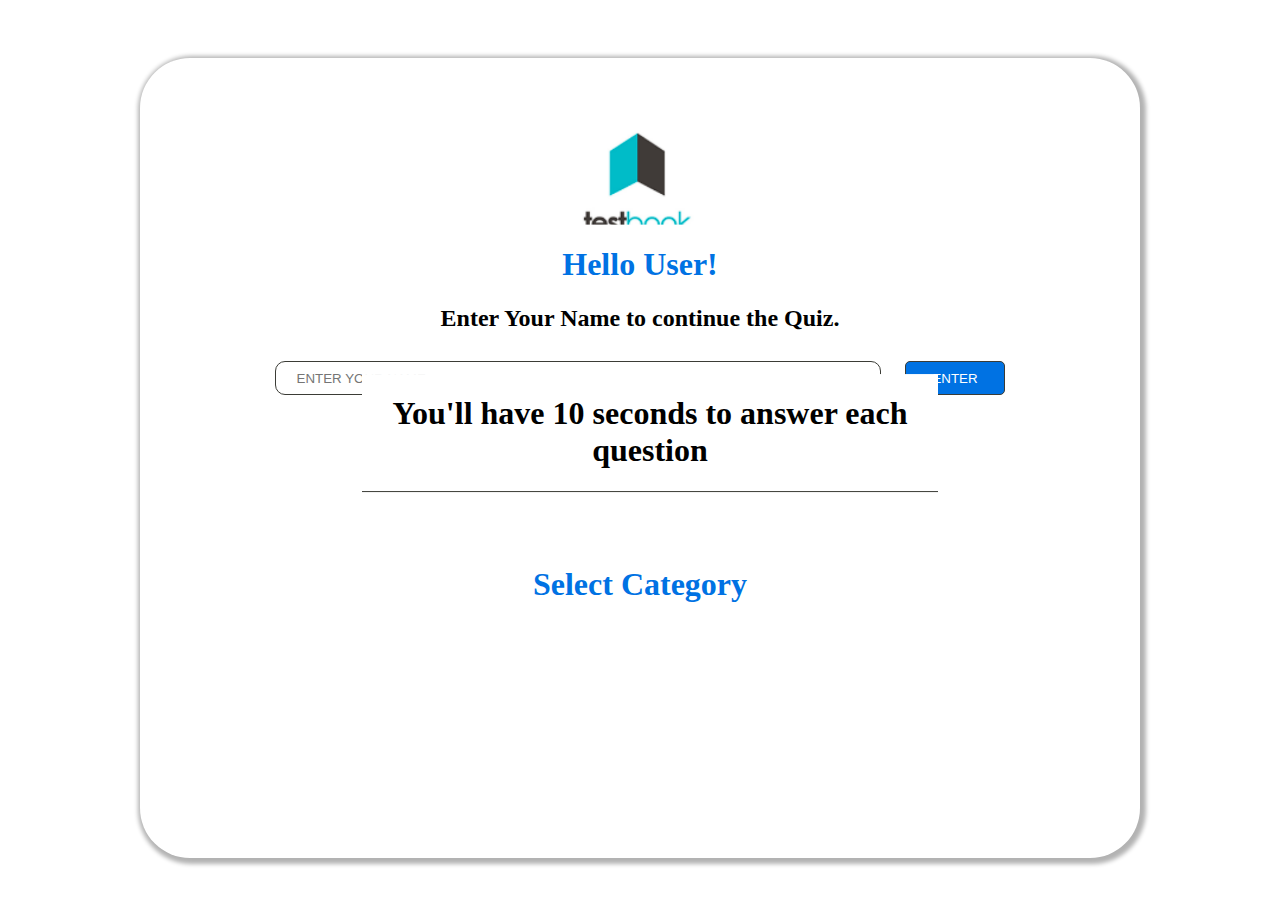
<file: index.html>
<!DOCTYPE html>
<html lang="en">
<head>
  <meta charset="UTF-8">
  <meta name="viewport" content="width=device-width, initial-scale=1.0">
  <link rel="stylesheet" href="/CSS/style.css">
  
  <title>Quiz Web Application</title>
</head>
<body>
  <div class="container">
    <div class="box">
      <!-- Logo -->
      <div class="logo">
        <img src="/assets/textbook logo.png" alt="Test-book Logo">
      </div>

      <!-- Text section -->
      <div class="text">
        <h1>Hello User!</h1>
        <h2>Enter Your Name to continue the Quiz.</h2>
      </div>

      <!-- Form section -->
      <div class="form">
        <!-- Name input field -->
        <input class="Input" type="text" id="nameInput" placeholder="     ENTER YOUR NAME...">
        <!-- Enter button -->
        <button type="submit" onclick="startQuiz()">ENTER</button>
      </div>

      <!-- Text section -->
      <div class="text1">
        <h1>You'll have 10 seconds to answer each question</h1>
      </div>

      <!-- Category selection section -->
      <div class="category">
        <h1>Select Category</h1>
        <div class="options">
          <!-- Category options will be dynamically added here -->
        </div>
      </div>
    </div>
  </div>

  <!-- External JavaScript file -->
  <script src="/Script/index.js"></script>
</body>
</html>
</file>
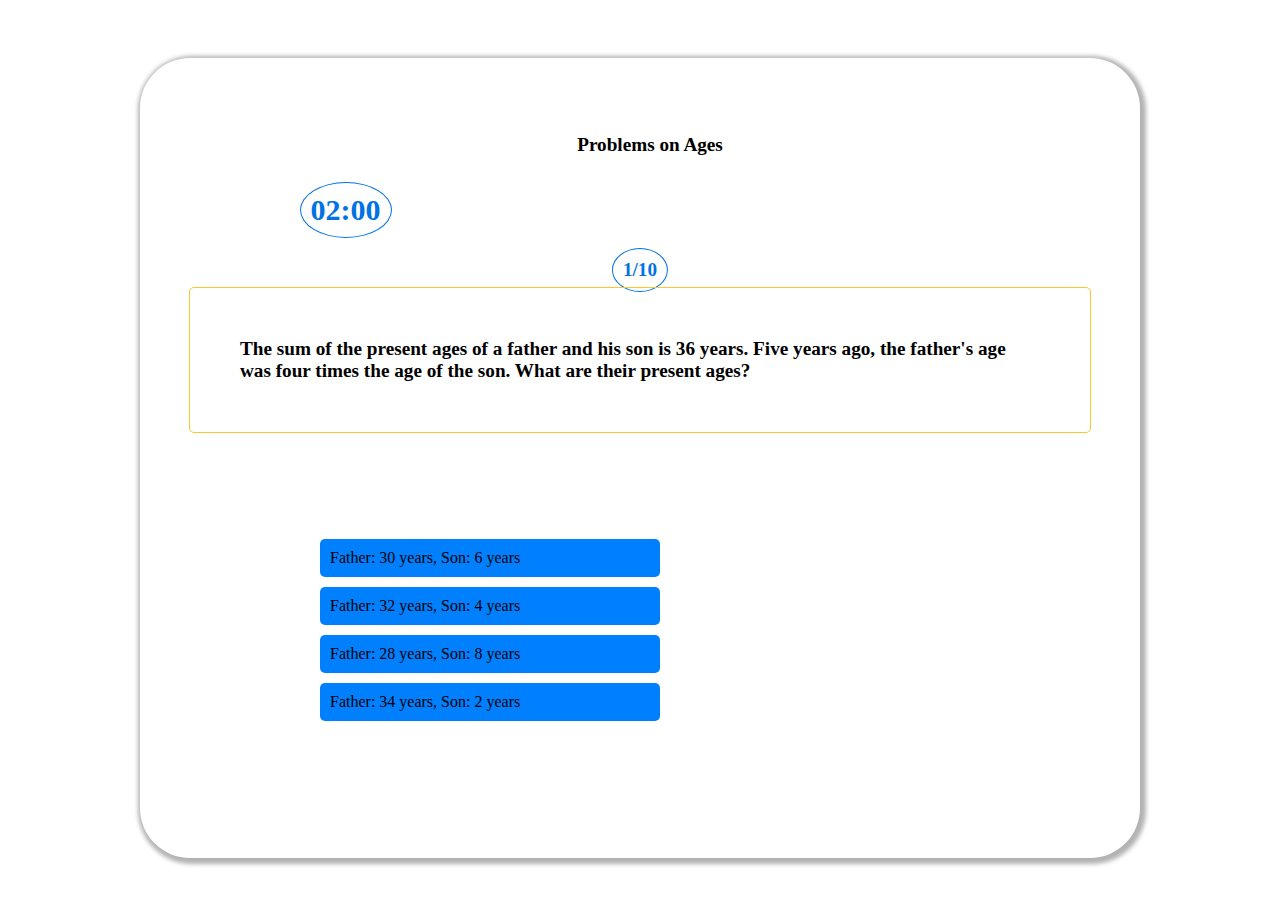
<file: ages.html>
<!DOCTYPE html>
<html lang="en">
<head>
    <meta charset="UTF-8">
    <meta name="viewport" content="width=device-width, initial-scale=1.0">
    <link rel="stylesheet" href="/CSS/ages.css">
    
    <title>Problems on Ages</title>
</head>
<body>
    <div class="container">
        <div class="box">
            <!-- Heading -->
            <p class="heading">Problems on Ages</p>
            
            <!-- Timer display -->
            <p class="timer"></p>
            
            <!-- Question section -->
            <div class="question">
                <span id="questionno"></span> <!-- Placeholder for question number -->
                <span id="questiontxt"></span> <!-- Placeholder for question text -->
            </div>
            
            <!-- Options section -->
            <div class="options-que"> 
                <!-- Option 1 -->
                <input type="radio" name="option" id="opt1" value="opt1">
                <label for="opt1" id="label1"></label><br>
                
                <!-- Option 2 -->
                <input type="radio" name="option" id="opt2" value="opt2">
                <label for="opt2" id="label2"></label><br>
        
                <!-- Option 3 -->
                <input type="radio" name="option" id="opt3" value="opt3">
                <label for="opt3" id="label3"></label><br>
                
                <!-- Option 4 -->
                <input type="radio" name="option" id="opt4" value="opt4">
                <label for="opt4" id="label4"></label><br>
            </div>
            
            <!-- Next button -->
            <button class="next-btn">Next Question</button>
        </div>
    </div>

    <!-- External JavaScript file -->
    <script src="/Script/ages.js"></script>
</body>
</html>
</file>
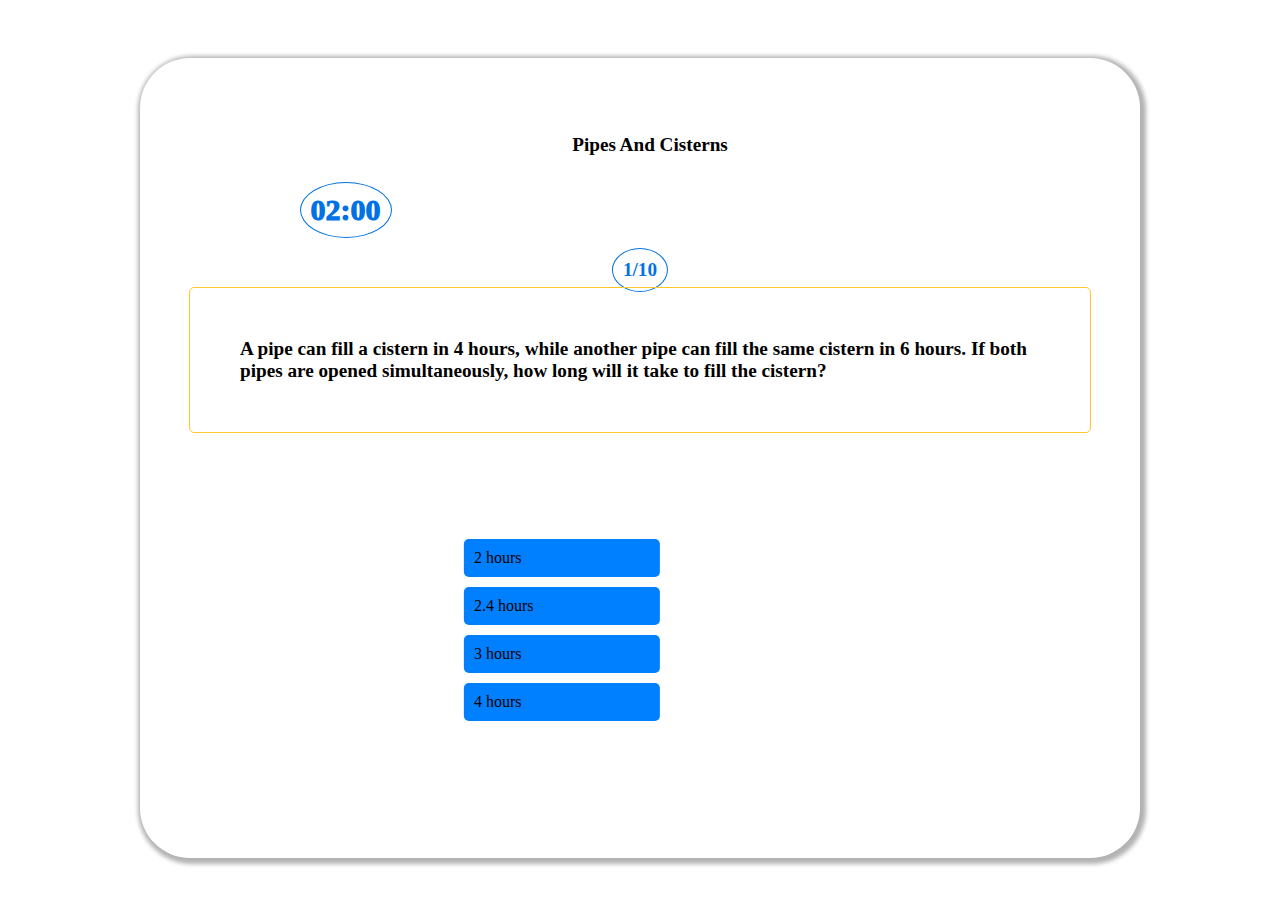
<file: pipes.html>
<!DOCTYPE html>
<html lang="en">
<head>
    <meta charset="UTF-8">
    <meta name="viewport" content="width=device-width, initial-scale=1.0">
    <link rel="stylesheet" href="/CSS/Pipes.css">
    
    <title>Quiz_page</title>
</head>
<body>
    <div class="container">
        <div class="box">
            <!-- Heading -->
            <p class="heading">Pipes And Cisterns</p>
            
            <!-- Timer display -->
            <p class="timer"></p>
            
            <!-- Question section -->
            <div class="question">
                <span id="questionno"></span> <!-- Placeholder for question number -->
                <span id="questiontxt"></span> <!-- Placeholder for question text -->
            </div>
            
            <!-- Options section -->
            <div class="options-que"> 
                <!-- Option 1 -->
                <input type="radio" name="option" id="opt1" value="opt1">
                <label for="opt1" id="label1"></label><br>
                
                <!-- Option 2 -->
                <input type="radio" name="option" id="opt2" value="opt2">
                <label for="opt2" id="label2"></label><br>
        
                <!-- Option 3 -->
                <input type="radio" name="option" id="opt3" value="opt3">
                <label for="opt3" id="label3"></label><br>
                
                <!-- Option 4 -->
                <input type="radio" name="option" id="opt4" value="opt4">
                <label for="opt4" id="label4"></label><br>
            </div>
            
            <!-- Next button -->
            <button class="next-btn">Next Question</button>
        </div>
    </div>

    <!-- External JavaScript file -->
    <script src="/Script/pipes.js"></script>
</body>
</html>
</file>
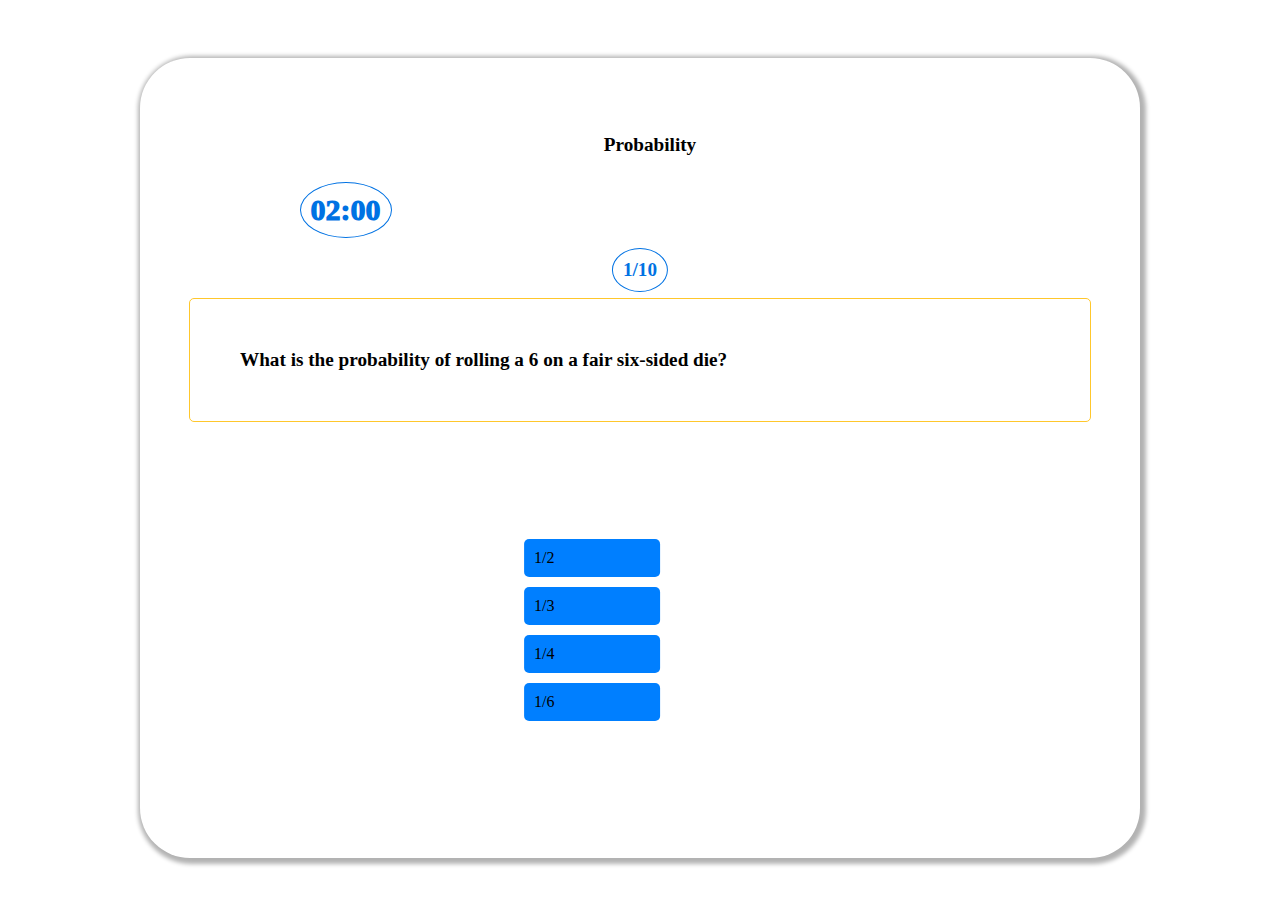
<file: Prob.html>
<!DOCTYPE html>
<html lang="en">
<head>
    <meta charset="UTF-8">
    <meta name="viewport" content="width=device-width, initial-scale=1.0">
    <link rel="stylesheet" href="/CSS/prob.css">
    
    <title>Probability</title>
</head>
<body>
    <div class="container">
        <div class="box">
            <!-- Heading -->
            <p class="heading">Probability</p>
            
            <!-- Timer display -->
            <p class="timer"></p>
            
            <!-- Question section -->
            <div class="question">
                <span id="questionno"></span> <!-- Placeholder for question number -->
                <span id="questiontxt"></span> <!-- Placeholder for question text -->
            </div>
            
            <!-- Options section -->
            <div class="options-que"> 
                <!-- Option 1 -->
                <input type="radio" name="option" id="opt1" value="opt1">
                <label for="opt1" id="label1"></label><br>
                
                <!-- Option 2 -->
                <input type="radio" name="option" id="opt2" value="opt2">
                <label for="opt2" id="label2"></label><br>
        
                <!-- Option 3 -->
                <input type="radio" name="option" id="opt3" value="opt3">
                <label for="opt3" id="label3"></label><br>
                
                <!-- Option 4 -->
                <input type="radio" name="option" id="opt4" value="opt4">
                <label for="opt4" id="label4"></label><br>
            </div>
            
            <!-- Next button -->
            <button class="next-btn">Next Question</button>
        </div>
    </div>

    <!-- External JavaScript file -->
    <script src="/Script/prob.js"></script>
</body>
</html>
</file>
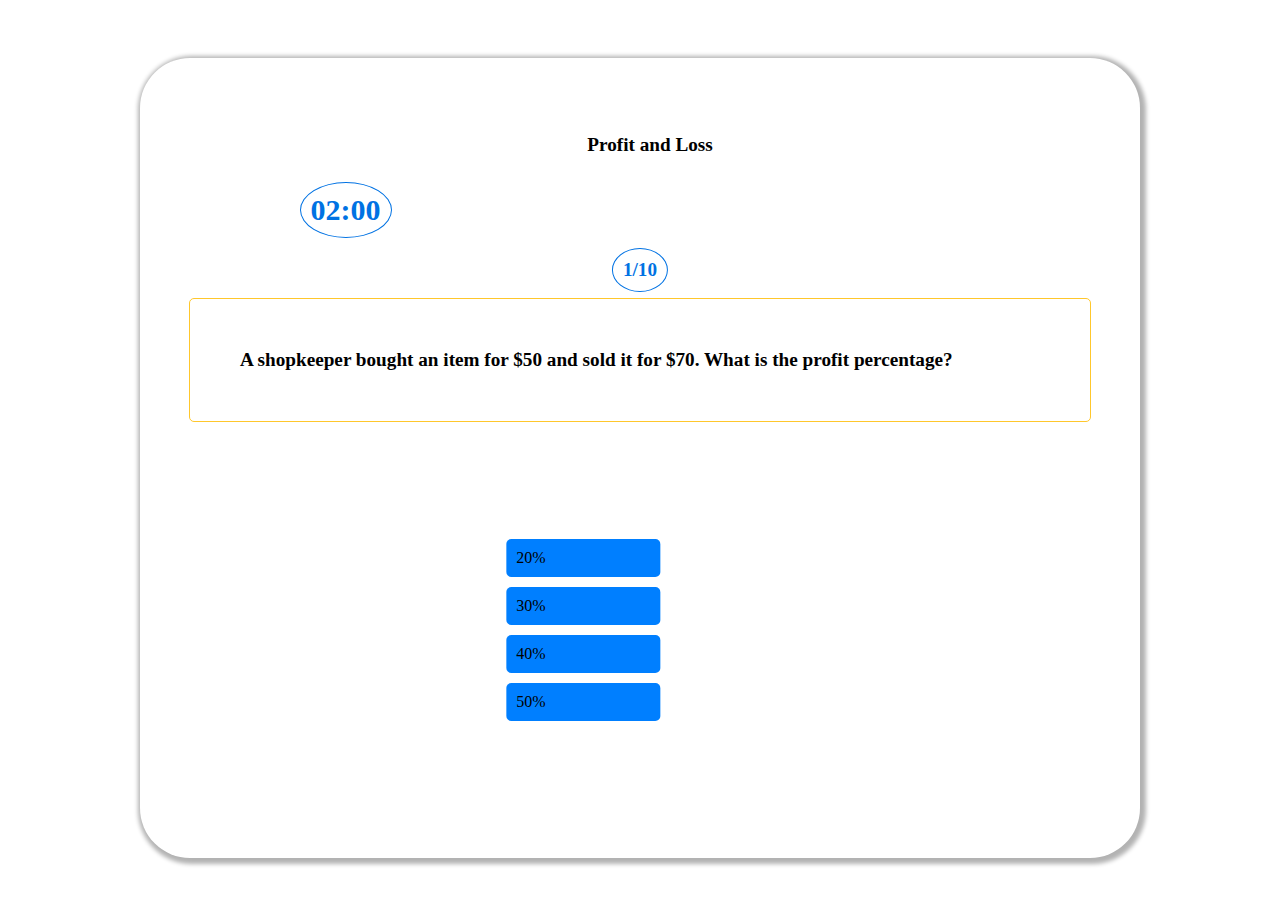
<file: profitloss.html>
<!DOCTYPE html>
<html lang="en">
<head>
    <meta charset="UTF-8">
    <meta name="viewport" content="width=device-width, initial-scale=1.0">
    <link rel="stylesheet" href="/CSS/profitloss.css">
    
    <title>Profit and Loss</title>
</head>
<body>
    <div class="container">
        <div class="box">
            <!-- Heading -->
            <p class="heading">Profit and Loss</p>
            
            <!-- Timer display -->
            <p class="timer"></p>
            
            <!-- Question section -->
            <div class="question">
                <span id="questionno"></span> <!-- Placeholder for question number -->
                <span id="questiontxt"></span> <!-- Placeholder for question text -->
            </div>
            
            <!-- Options section -->
            <div class="options-que"> 
                <!-- Option 1 -->
                <input type="radio" name="option" id="opt1" value="opt1">
                <label for="opt1" id="label1"></label><br>
                
                <!-- Option 2 -->
                <input type="radio" name="option" id="opt2" value="opt2">
                <label for="opt2" id="label2"></label><br>
        
                <!-- Option 3 -->
                <input type="radio" name="option" id="opt3" value="opt3">
                <label for="opt3" id="label3"></label><br>
                
                <!-- Option 4 -->
                <input type="radio" name="option" id="opt4" value="opt4">
                <label for="opt4" id="label4"></label><br>
            </div>
            
            <!-- Next button -->
            <button class="next-btn">Next Question</button>
        </div>
    </div>

    <!-- External JavaScript file -->
    <script src="/Script/profitloss.js"></script>
</body>
</html>
</file>
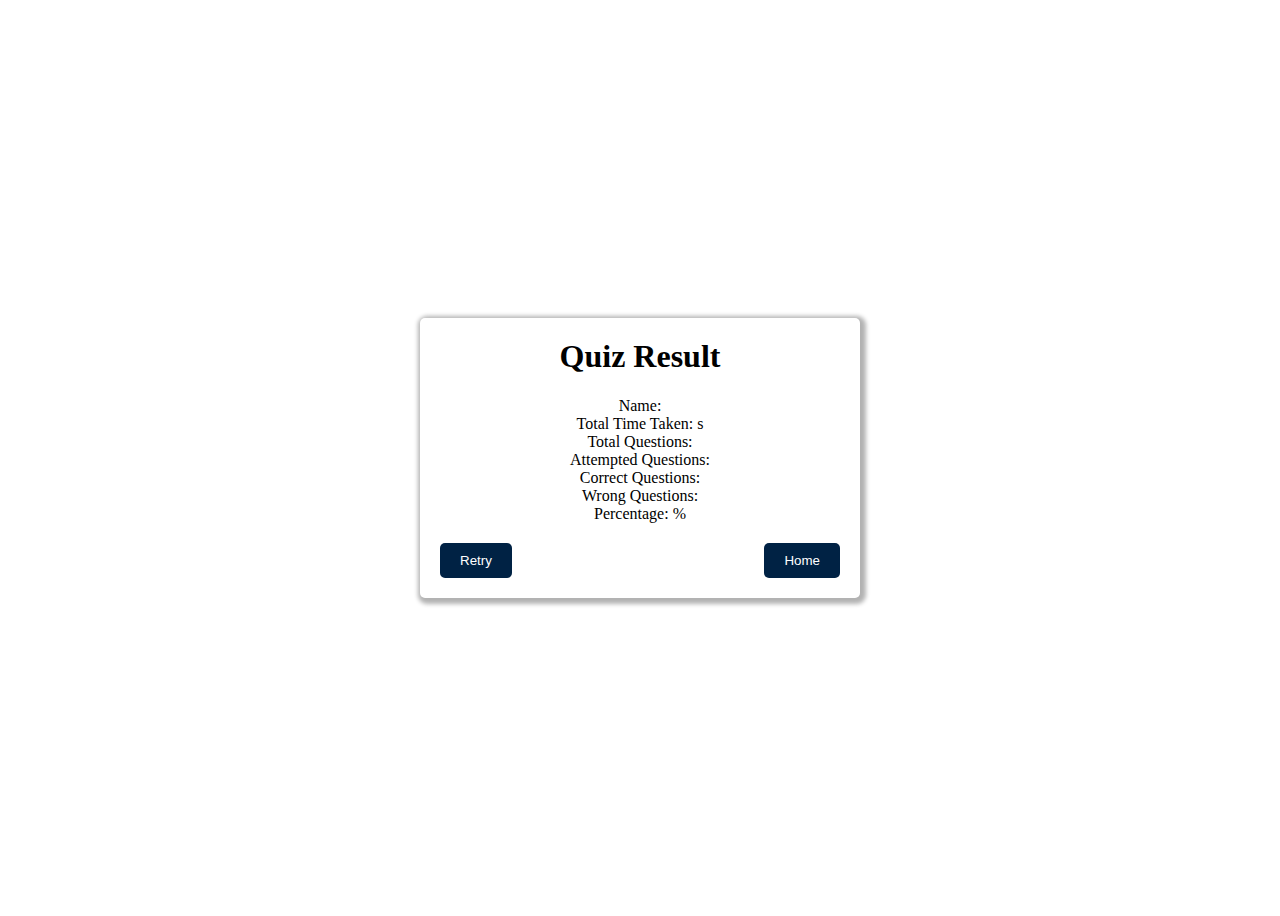
<file: result.html>
<!DOCTYPE html>
<html>
<head>
  <title>Quiz Result</title>
  <link rel="stylesheet" href="/CSS/result.css">
</head>
<body>
  <div class="container">
    <div class="box">
      <h1>Quiz Result</h1>
      <div class="result_page">
        <div class="result">Name: </div>
        <div class="result">Total Time Taken: <span id="total-time"></span>s</div>
        <div class="result">Total Questions: <span id="total-questions"></span></div>
        <div class="result">Attempted Questions: <span id="attempted-questions"></span></div>
        <div class="result">Correct Questions: <span id="correct-questions"></span></div>
        <div class="result">Wrong Questions: <span id="wrong-questions"></span></div>
        <div class="result">Percentage: <span id="percentage"></span>%</div>
      </div>
      <div class="btn_result">
        <button id="retry-button">Retry</button>
        <button id="home-button">Home</button>
      </div>
    </div>
  </div>
  
  <script>
    const urlParams = new URLSearchParams(window.location.search);
    
    // Retrieve query parameters from the URL
    const totalTime = urlParams.get("totalTime");
    const totalQuestions = urlParams.get("totalQuestions");
    const attemptedQuestions = urlParams.get("attemptedQuestions");
    const correctQuestions = urlParams.get("correctQuestions");
    const wrongQuestions = urlParams.get("wrongQuestions");
    const percentage = urlParams.get("percentage");
    
    // Update the result elements with the retrieved values
    document.getElementById("total-time").textContent = totalTime;
    document.getElementById("total-questions").textContent = totalQuestions;
    document.getElementById("attempted-questions").textContent = attemptedQuestions;
    document.getElementById("correct-questions").textContent = correctQuestions;
    document.getElementById("wrong-questions").textContent = wrongQuestions;
    document.getElementById("percentage").textContent = percentage;
    
    // Retry quiz function
    function retryQuiz() {
      // Redirect to the quiz page or reset quiz state
      window.location.href = "./index.html";
    }
    
    // Home function
    function backToHome() {
      // Redirect to the home page
      window.location.href = "./index.html";
    }
    
    // Add event listeners to the buttons
    document.getElementById("retry-button").addEventListener("click", retryQuiz);
    document.getElementById("home-button").addEventListener("click", backToHome);
  </script>
</body>
</html>
</file>
<file: CSS/style.css>
/* Set background color for all elements */
* {
  background-color: #fff;
}

/* Center the container */
.container {
  display: flex;
  justify-content: center;
  align-items: center;
  height: 100vh;
}

/* Style the box container */
.box {
  width: 1000px;
  height: 800px;
  background-color: #fff;
  box-shadow: 2px 2px 4px 4px rgba(0, 0, 0, 0.3);
  border-radius: 50px;
}

/* Style the logo section */
.logo {
  position: absolute;
  top: 21%;
  left: 50%;
  transform: translate(-50%, -50%);
}

.logo img {
  width: 170px;
}

/* Style the text section */
.box .text {
  position: absolute;
  top: 32%;
  left: 50%;
  transform: translate(-50%, -50%);
}

.box .text h1 {
  color: #0072e3;
  text-align: center;
}

/* Style the form section */
.box .form {
  position: absolute;
  top: 42%;
  left: 50%;
  transform: translate(-50%, -50%);
  display: flex;
  flex-direction: row;
  gap: 1.5rem;
}

.box .Input {
  width: 600px;
  border: 1px solid #3b3c36;
  border-radius: 10px;
  height: 30px;
}

.box .form button {
  border-radius: 5px;
  border: 1px solid #3b3c36;
  width: 100px;
  height: 34px;
  background: #0072e3;
  color: #fff;
  cursor: pointer; 
}

/* Style the text1 section */
.box .text1 {
  position: absolute;
  top: 47%;
  left: 50%;
  transform: translate(-50%, -50%);
  border-bottom: 1px solid #3b3c36;
  width: 45%;
  text-align: center;
  margin: 10px;
}

/* Style the category section */
.box .category {
  position: absolute;
  top: 65%;
  left: 50%;
  transform: translate(-50%, -50%);
  text-align: center;
}

.box .category h1 {
  color: #0072e3;
}

/* Style the options section */
.box .options {
  display: flex;
  flex-wrap: wrap;
  gap: 42px;
  justify-content: space-between;
}

.box .options button {
  flex-basis: 45%;
  padding: 10px;
  border-radius: 5px;
  font-size: larger;
  background-color: #89cff0;
  border: 1px solid #007fff;
  cursor: pointer;
}
</file>
<file: CSS/ages.css>
/* CSS for Quiz Web Application */

/* Set background color for all elements */
* {
  background-color: #fff;
}

.container {
  display: flex;
  justify-content: center;
  align-items: center;
  height: 100vh;
}

.box {
  width: 1000px;
  height: 800px;
  background-color: #fff;
  box-shadow: 2px 2px 4px 4px rgba(0, 0, 0, 0.3);
  border-radius: 50px;
}

.heading {
  /* Style the heading section */
  position: absolute;
  top: 15%;
  left: 50%;
  transform: translate(-50%, -50%);
  text-align: center;
  font-size: larger;
  font-weight: bold;
  margin: 10px;
}

.timer {
  /* Style the timer section */
  position: absolute;
  top: 20%;
  left: 27%;
  transform: translate(-50%, -50%);
  font-size: 30px;
  font-weight: 600;
  padding: 10px;
  border: 1px solid #0072e3;
  border-radius: 50%;
  color: #0072e3;
}

#questionno {
  /* Style the question number section */
  position: absolute;
  top: 30%;
  left: 50%;
  transform: translate(-50%, -50%);
  border: 1px solid #0072e3;
  border-radius: 50%;
  padding: 10px;
  color: #0072e3;
  font-weight: bolder;
  font-size: larger;
}

#questiontxt {
  /* Style the question text section */
  position: absolute;
  top: 40%;
  left: 50%;
  transform: translate(-50%, -50%);
  width: 800px;
  border: 1.5px solid #ffc72c;
  font-size: larger;
  font-weight: bolder;
  border-radius: 5px;
  background: transparent;
  padding: 50px;
}

.options-que {
  /* Style the options section */
  position: absolute;
  top: 70%;
  left: 50%;
  transform: translate(-50%, -50%);
  display: flex;
  flex-wrap: wrap;
  gap: 10px;
}

  /* Hide the radio input */  
.options-que input[type="radio"] {
  display: none;
}



  /* Style the option labels */
.options-que label {
  flex-basis: 50%;
  padding: 10px;
  border-radius: 5px;
  background-color: #007fff;
  cursor: pointer;
}

/* Style the option labels on hover */
.options-que label:hover {
  background-color: #0072e3;
}

/* Style the next button */
.next-btn {
  position: absolute;
  bottom: 10%;
  left: 50%;
  transform: translate(-50%, -50%);
  padding: 10px;
  border-radius: 5px;
  font-size: larger;
  font-weight: lighter;
  background-color: #007fff;
  border: 1px solid #007fff;
  transition: 0.2s;
}
</file>
<file: CSS/Pipes.css>
/* Set background color for all elements */
* {
  background-color: #fff;
}

  /* Center the container */
.container {
  display: flex;
  justify-content: center;
  align-items: center;
  height: 100vh;
}

  /* Style the box */
.box {
  width: 1000px;
  height: 800px;
  background-color: #fff;
  box-shadow: 2px 2px 4px 4px rgba(0, 0, 0, 0.3);
  border-radius: 50px;
}

  /* Style the heading section */
.heading {
  position: absolute;
  top: 15%;
  left: 50%;
  transform: translate(-50%, -50%);
  text-align: center;
  font-size: larger;
  font-weight: bold;
  margin: 10px;
}

/* Style the timer section */
.timer {
  position: absolute;
  top: 20%;
  left: 27%;
  transform: translate(-50%, -50%);
  font-size: larger;
  font-weight: 600;
  padding: 4px;
  border: 1px solid #0072e3;
  border-radius: 50%;
  color: #0072e3;
  font-weight: 1000;
  font-size: 30px;
  padding: 10px;
}

/* Style the question number section */
#questionno {
  position: absolute;
  top: 30%;
  left: 50%;
  transform: translate(-50%, -50%);
  border: 1px solid #0072e3;
  border-radius: 50%;
  padding: 10px;
  color: #0072e3;
  font-weight: bolder;
  font-size: larger;
}

  /* Style the question text section */
#questiontxt {
  position: absolute;
  top: 40%;
  left: 50%;
  transform: translate(-50%, -50%);
  width: 800px;
  border: 1.5px solid #ffc72c;
  font-size: larger;
  font-weight: bolder;
  border-radius: 5px;
  background: transparent;
  padding: 50px;
}

  /* Style the options section */
.options-que {
  position: absolute;
  top: 70%;
  left: 50%;
  transform: translate(-50%, -50%);
  display: flex;
  flex-wrap: wrap;
  gap: 10px;
}

  /* Hide the radio input */
.options-que input[type="radio"] {
  display: none;
}

  /* Style the option labels */
.options-que label {
  flex-basis: 50%;
  padding: 10px;
  border-radius: 5px;
  background-color: #007fff;
  cursor: pointer;
}

  /* Style the option labels on hover */
.options-que label:hover {
  background-color: #0072e3;
}

  /* Style the next button */
.next-btn {
  padding: 10px;
  border-radius: 5px;
  font-size: large;
  transition: 0.2s;
  position: absolute;
  bottom: 10%;
  left: 50%;
  transform: translate(-50%, -50%);
  border-radius: 5px;
  font-weight: lighter;
  background-color: #007fff;
  font-size: larger;
  border: 1px solid #007fff;
  padding: 10px;
}
</file>
<file: CSS/prob.css>
/* Set background color for all elements */
* {
  background-color: #fff;
}

/* Center the container */
.container {
  display: flex;
  justify-content: center;
  align-items: center;
  height: 100vh;
}

/* Style the box container */
.box {
  width: 1000px;
  height: 800px;
  background-color: #fff;
  box-shadow: 2px 2px 4px 4px rgba(0, 0, 0, 0.3);
  border-radius: 50px;
}

/* Style the heading section */
.heading {
  position: absolute;
  top: 15%;
  left: 50%;
  transform: translate(-50%, -50%);
  text-align: center;
  font-size: larger;
  font-weight: bold;
  margin: 10px;
}

/* Style the timer section */
.timer {
  position: absolute;
  top: 20%;
  left: 27%;
  transform: translate(-50%, -50%);
  font-size: 30px;
  font-weight: 1000;
  padding: 10px;
  border: 1px solid #0072e3;
  border-radius: 50%;
  color: #0072e3;
}

/* Style the question number section */
#questionno {
  position: absolute;
  top: 30%;
  left: 50%;
  transform: translate(-50%, -50%);
  border: 1px solid #0072e3;
  border-radius: 50%;
  padding: 10px;
  color: #0072e3;
  font-weight: bolder;
  font-size: larger;
}

/* Style the question text section */
#questiontxt {
  position: absolute;
  top: 40%;
  left: 50%;
  transform: translate(-50%, -50%);
  width: 800px;
  border: 1.5px solid #ffc72c;
  font-size: larger;
  font-weight: bolder;
  border-radius: 5px;
  background: transparent;
  padding: 50px;
}

/* Style the options section */
.options-que {
  position: absolute;
  top: 70%;
  left: 50%;
  transform: translate(-50%, -50%);
  display: flex;
  flex-wrap: wrap;
  gap: 10px;
}

/* Hide the radio input */
.options-que input[type="radio"] {
  display: none;
}

/* Style the option labels */
.options-que label {
  flex-basis: 50%;
  padding: 10px;
  border-radius: 5px;
  background-color: #007fff;
  cursor: pointer;
}

/* Style the option labels on hover */
.options-que label:hover {
  background-color: #0072e3;
}

/* Style the next button */
.next-btn {
  padding: 10px;
  border-radius: 5px;
  font-size: large;
  transition: 0.2s;
  position: absolute;
  bottom: 10%;
  left: 50%;
  transform: translate(-50%, -50%);
  font-weight: lighter;
  background-color: #007fff;
  border: 1px solid #007fff;
}
</file>
<file: CSS/profitloss.css>
/* Set background color for all elements */
* {
  background-color: #fff;
}

/* Center the container */
.container {
  display: flex;
  justify-content: center;
  align-items: center;
  height: 100vh;
}

/* Style the box container */
.box {
  width: 1000px;
  height: 800px;
  background-color: #fff;
  box-shadow: 2px 2px 4px 4px rgba(0, 0, 0, 0.3);
  border-radius: 50px;
}

/* Style the heading section */
.heading {
  position: absolute;
  top: 15%;
  left: 50%;
  transform: translate(-50%, -50%);
  text-align: center;
  font-size: larger;
  font-weight: bold;
  margin: 10px;
}

/* Style the timer section */
.timer {
  position: absolute;
  top: 20%;
  left: 27%;
  transform: translate(-50%, -50%);
  font-size: 30px;
  font-weight: 600;
  padding: 10px;
  border: 1px solid #0072e3;
  border-radius: 50%;
  color: #0072e3;
}

/* Style the question number section */
#questionno {
  position: absolute;
  top: 30%;
  left: 50%;
  transform: translate(-50%, -50%);
  border: 1px solid #0072e3;
  border-radius: 50%;
  padding: 10px;
  color: #0072e3;
  font-weight: bolder;
  font-size: larger;
}

/* Style the question text section */
#questiontxt {
  position: absolute;
  top: 40%;
  left: 50%;
  transform: translate(-50%, -50%);
  width: 800px;
  border: 1.5px solid #ffc72c;
  font-size: larger;
  font-weight: bolder;
  border-radius: 5px;
  background: transparent;
  padding: 50px;
}

/* Style the options section */
.options-que {
  position: absolute;
  top: 70%;
  left: 50%;
  transform: translate(-50%, -50%);
  display: flex;
  flex-wrap: wrap;
  gap: 10px;
}

/* Hide the radio input */
.options-que input[type="radio"] {
  display: none;
}

/* Style the option labels */
.options-que label {
  flex-basis: 50%;
  padding: 10px;
  border-radius: 5px;
  background-color: #007fff;
  cursor: pointer;
}

/* Style the option labels on hover */
.options-que label:hover {
  background-color: #0072e3;
}

/* Style the next button */
.next-btn {
  padding: 10px;
  border-radius: 5px;
  font-size: large;
  transition: 0.2s;
  position: absolute;
  bottom: 10%;
  left: 50%;
  transform: translate(-50%, -50%);
  font-weight: lighter;
  background-color: #007fff;
  border: 1px solid #007fff;
}
</file>
<file: CSS/result.css>
/* Set background color for all elements */
* {
  background-color: #fff;
}

/* Center the container */
.container {
  display: flex;
  justify-content: center;
  align-items: center;
  height: 100vh;
}

/* Style the box container */
.box {
  width: 400px;
  padding: 20px;
  background-color: #fff;
  box-shadow: 2px 2px 4px 4px rgba(0, 0, 0, 0.3);
  text-align: center;
  border-radius: 5px;
}

/* Reset margin for h1 tag */
h1 {
  margin-top: 0;
}

/* Add margin-bottom for result_page section */
.result_page {
  margin-bottom: 20px;
}

/* Add margin-top for h3 tags */
h3 {
  margin-top: 10px;
}

/* Style the btn_result section */
.btn_result {
  display: flex;
  justify-content: space-between;
}

/* Style the button element */
button {
  padding: 10px 20px;
  background-color: #002244;
  color: white;
  border: none;
  border-radius: 5px;
  cursor: pointer;
}

/* Style the button on hover */
button:hover {
background-color: #0CAFFF;
}
</file>
